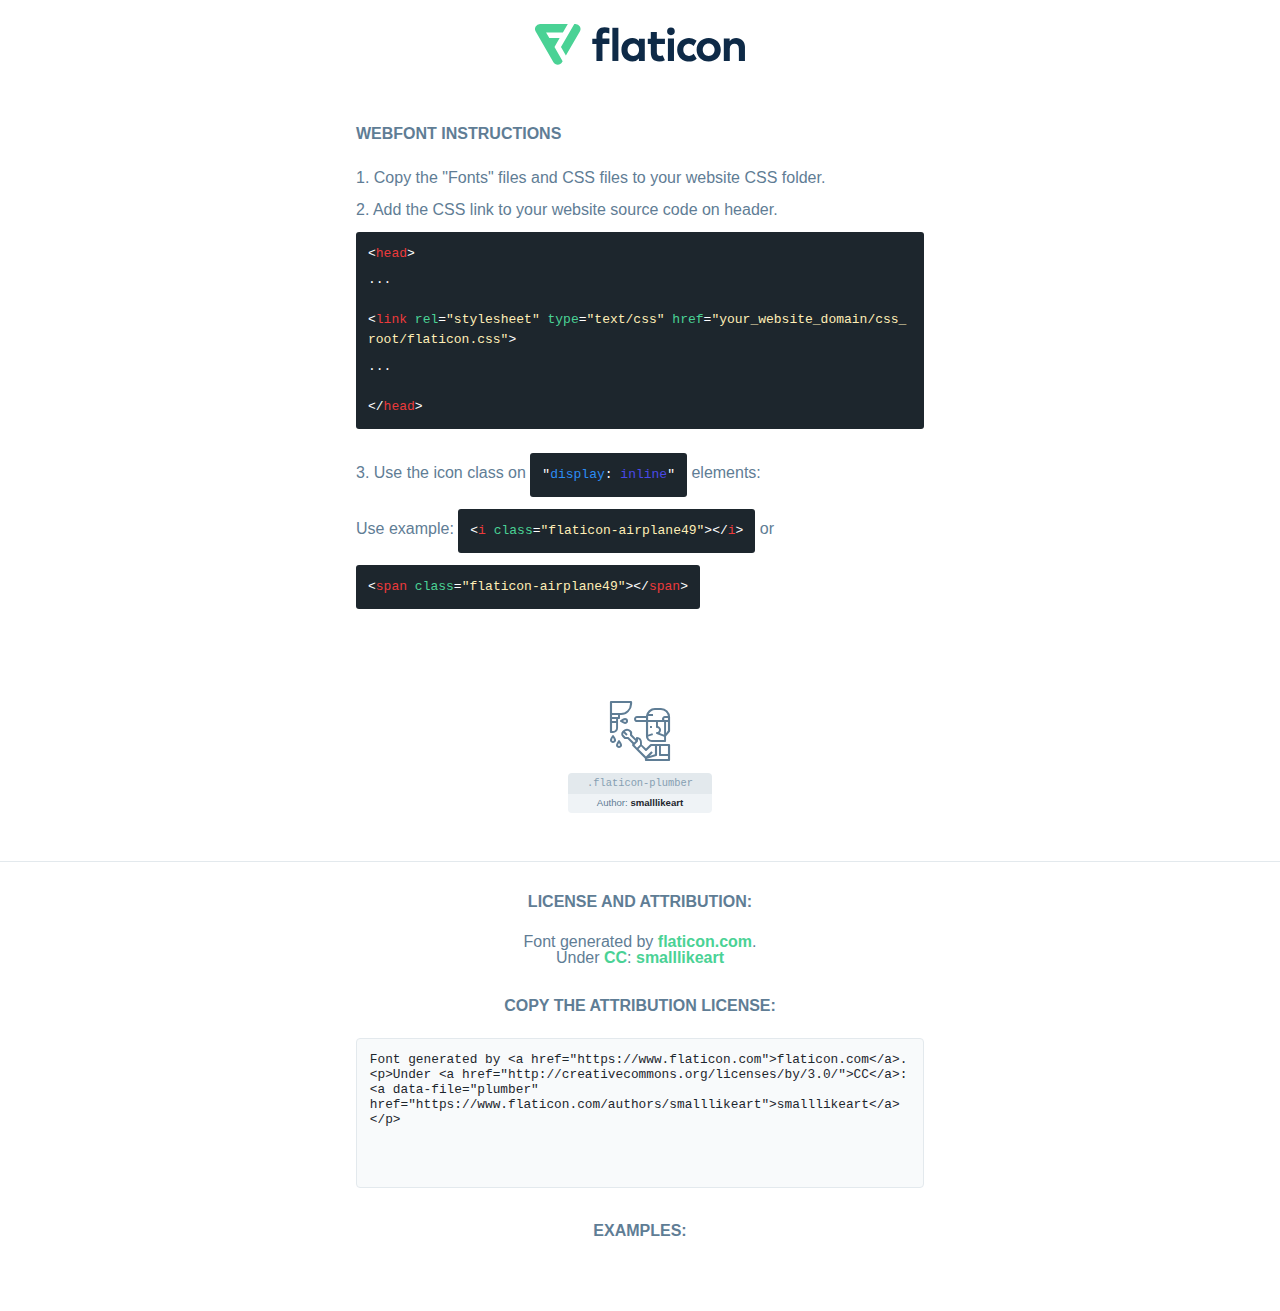
<file: font/flaticon.html>
<!DOCTYPE html>
<html lang="en">
<head>
    <title>Flaticon Webfont</title>
    <link rel="stylesheet" type="text/css" href="flaticon.css"/>
    <meta charset="UTF-8">
    <style>
        html, body, div, span, applet, object, iframe,
        h1, h2, h3, h4, h5, h6, p, blockquote, pre,
        a, abbr, acronym, address, big, cite, code,
        del, dfn, em, img, ins, kbd, q, s, samp,
        small, strike, strong, sub, sup, tt, var,
        b, u, i, center,
        dl, dt, dd, ol, ul, li,
        fieldset, form, label, legend,
        table, caption, tbody, tfoot, thead, tr, th, td,
        article, aside, canvas, details, embed,
        figure, figcaption, footer, header, hgroup,
        menu, nav, output, ruby, section, summary,
        time, mark, audio, video {
            margin: 0;
            padding: 0;
            border: 0;
            font-size: 100%;
            font: inherit;
            vertical-align: baseline;
        }

        /* HTML5 display-role reset for older browsers */
        article, aside, details, figcaption, figure,
        footer, header, hgroup, menu, nav, section {
            display: block;
        }

        body {
            line-height: 1;
        }

        ol, ul {
            list-style: none;
        }

        blockquote, q {
            quotes: none;
        }

        blockquote:before, blockquote:after,
        q:before, q:after {
            content: '';
            content: none;
        }

        table {
            border-collapse: collapse;
            border-spacing: 0;
        }

        body {
            font-family: Helvetica, Arial, sans-serif;
            font-size: 16px;
            color: #5f7d95;
        }

        a {
            color: #4AD295;
            font-weight: bold;
            text-decoration: none;
        }

        * {
            -moz-box-sizing: border-box;
            -webkit-box-sizing: border-box;
            box-sizing: border-box;
            margin: 0;
            padding: 0;
        }

        [class^="flaticon-"]:before, [class*=" flaticon-"]:before, [class^="flaticon-"]:after, [class*=" flaticon-"]:after {
            font-family: Flaticon;
            font-size: 30px;
            font-style: normal;
            margin-left: 20px;
            color: #333;
        }

        .wrapper {
            max-width: 600px;
            margin: auto;
            padding: 0 1em;
        }

        .title {
            margin-bottom: 24px;
            text-transform: uppercase;
            font-weight: bold;
        }

        header {
            text-align: center;
            padding: 24px;
        }

        header .logo {
            width: 210px;
            height: auto;
            border: none;
            display: inline-block;
        }

        header strong {
            font-size: 28px;
            font-weight: 500;
            vertical-align: middle;
        }

        .demo {
            margin: 2em auto;
            line-height: 1.25em;
        }

        .demo ul li {
            margin-bottom: 12px;
        }

        .demo ul li code {
            background-color: #1D262D;
            border-radius: 3px;
            padding: 12px;
            display: inline-block;
            color: #fff;
            font-family: Consolas, Monaco, Lucida Console, Liberation Mono, DejaVu Sans Mono, Bitstream Vera Sans Mono, Courier New, monospace;
            font-weight: lighter;
            margin-top: 12px;
            font-size: 13px;
            word-break: break-all;
        }

        .demo ul li code .red {
            color: #EC3A3B;
        }

        .demo ul li code .green {
            color: #4AD295;
        }

        .demo ul li code .yellow {
            color: #FFEEB6;
        }

        .demo ul li code .blue {
            color: #2C8CF4;
        }

        .demo ul li code .purple {
            color: #4949E7;
        }

        .demo ul li code .dots {
            margin-top: 0.5em;
            display: block;
        }

        #glyphs {
            border-bottom: 1px solid #E3E9ED;
            padding: 2em 0;
            text-align: center;
        }

        .glyph {
            display: inline-block;
            width: 9em;
            margin: 1em;
            text-align: center;
            vertical-align: top;
            background: #FFF;
        }

        .glyph .flaticon {
            padding: 10px;
            display: block;
            font-family: "Flaticon";
            font-size: 64px;
            line-height: 1;
        }

        .glyph .flaticon:before {
            font-size: 64px;
            color: #5f7d95;
            margin-left: 0;
        }

        .class-name {
            font-size: 0.65em;
            background-color: #E3E9ED;
            color: #869FB2;
            border-radius: 4px 4px 0 0;
            padding: 0.5em;
            font-family: Consolas, Monaco, Lucida Console, Liberation Mono, DejaVu Sans Mono, Bitstream Vera Sans Mono, Courier New, monospace;
        }

        .author-name {
            font-size: 0.6em;
            background-color: #EFF3F6;
            border-top: 0;
            border-radius: 0 0 4px 4px;
            padding: 0.5em;
        }

        .author-name a {
            color: #1D262D;
        }

        .class-name:last-child {
            font-size: 10px;
            color: #888;
        }

        .class-name:last-child a {
            font-size: 10px;
            color: #555;
        }

        .glyph > input {
            display: block;
            width: 100px;
            margin: 5px auto;
            text-align: center;
            font-size: 12px;
            cursor: text;
        }

        .glyph > input.icon-input {
            font-family: "Flaticon";
            font-size: 16px;
            margin-bottom: 10px;
        }

        .attribution .title {
            margin-top: 2em;
        }

        .attribution textarea {
            background-color: #F8FAFB;
            color: #1D262D;
            padding: 1em;
            border: none;
            box-shadow: none;
            border: 1px solid #E3E9ED;
            border-radius: 4px;
            resize: none;
            width: 100%;
            height: 150px;
            font-size: 0.8em;
            font-family: Consolas, Monaco, Lucida Console, Liberation Mono, DejaVu Sans Mono, Bitstream Vera Sans Mono, Courier New, monospace;
            -webkit-appearance: none;
        }

        .attribution textarea:hover {
            border-color: #CFD9E0;
        }

        .attribution textarea:focus {
            border-color: #4AD295;
        }

        .iconsuse {
            margin: 2em auto;
            text-align: center;
            max-width: 1200px;
        }

        .iconsuse:after {
            content: '';
            display: table;
            clear: both;
        }

        .iconsuse .image {
            float: left;
            width: 25%;
            padding: 0 1em;
        }

        .iconsuse .image p {
            margin-bottom: 1em;
        }

        .iconsuse .image span {
            display: block;
            font-size: 0.65em;
            background-color: #222;
            color: #fff;
            border-radius: 4px;
            padding: 0.5em;
            color: #FFFF99;
            margin-top: 1em;
            font-family: Consolas, Monaco, Lucida Console, Liberation Mono, DejaVu Sans Mono, Bitstream Vera Sans Mono, Courier New, monospace;
        }

        .flaticon:before {
            color: #5f7d95;
        }

        #footer {
            text-align: center;
            background-color: #1D262D;
            color: #869FB2;
            padding: 12px;
            font-size: 14px;
        }

        #footer a {
            font-weight: normal;
        }

        @media (max-width: 960px) {
            .iconsuse .image {
                width: 50%;
            }
        }

        .preview {
            width: 100px;
            display: inline-block;
            margin: 10px;
        }

        .preview .inner {
            display: inline-block;
            width: 100%;
            text-align: center;
            background: #f5f5f5;
            -webkit-border-radius: 3px 3px 0 0;
            -moz-border-radius: 3px 3px 0 0;
            border-radius: 3px 3px 0 0;
        }

        .preview .inner  {
            line-height: 85px;
            font-size: 40px;
            color: #333;
        }

        .label {
            display: inline-block;
            width: 100%;
            box-sizing: border-box;
            padding: 5px;
            font-size: 10px;
            font-family: Monaco, monospace;
            color: #666;
            white-space: nowrap;
            overflow: hidden;
            text-overflow: ellipsis;
            background: #ddd;
            -webkit-border-radius: 0 0 3px 3px;
            -moz-border-radius: 0 0 3px 3px;
            border-radius: 0 0 3px 3px;
            color: #666;
        }
    </style>
</head>
<body>
    <header>
        <a href="https://www.flaticon.com/" target="_blank" class="logo">
            <svg xmlns="http://www.w3.org/2000/svg" viewBox="0 0 394.3 76.5">
                <path d="M156.6,69.4H145.3V7.1h11.3Z" style="fill:#0e2a47"/>
                <path d="M206.2,69.4h-11V64.8a15.4,15.4,0,0,1-12.6,5.7c-11.6,0-20.3-9.5-20.3-22.1s8.8-22.1,20.3-22.1a15.4,15.4,0,0,1,12.6,5.8V27.5h11Zm-32.4-21c0,6.4,4.2,11.6,10.8,11.6s10.8-4.9,10.8-11.6-4.4-11.6-10.8-11.6S173.9,42,173.9,48.4Z"
                      style="fill:#0e2a47"/>
                <path d="M262.5,13.7a7.2,7.2,0,0,1-14.4,0,7.2,7.2,0,1,1,14.4,0ZM261,69.4H249.6v-42H261Z"
                      style="fill:#0e2a47"/>
                <path id="_Trazado_" data-name="&lt;Trazado&gt;"
                      d="M139.6,17.8a16.6,16.6,0,0,0-8-1.4c-3.2.4-4.9,2-4.9,5.9v5.1h13V37.5h-13v32H115.4v-32h-7.8v-10h7.8V22.2c0-9.9,5.2-16.3,15-16.3a23.4,23.4,0,0,1,9.3,1.8Z"
                      style="fill:#0e2a47"/>
                <path d="M235.1,60c-3.5,0-6.3-1.9-6.3-7.1V37.5H244v-10H228.8V15H217.5V27.5h-5.7v10h5.7V53.7c0,10.9,5.3,16.8,15.7,16.8A22.9,22.9,0,0,0,244,68l-4.3-9.1A12.3,12.3,0,0,1,235.1,60Z"
                      style="fill:#0e2a47"/>
                <path d="M348.9,48.4c0,12.6-9.7,22.1-22.7,22.1s-22.7-9.4-22.7-22.1,9.6-22.1,22.7-22.1S348.9,35.8,348.9,48.4Zm-33.9,0c0,6.8,4.8,11.6,11.1,11.6s11.2-4.8,11.2-11.6-4.8-11.6-11.2-11.6S315.1,41.6,315.1,48.4Z"
                      style="fill:#0e2a47"/>
                <path d="M394.3,42.7V69.4H382.9V46.3c0-6.1-3-9.4-8.2-9.4s-8.9,3.2-8.9,9.5v23H354.6v-42h11v4.9c3-4.5,7.6-6.1,12.3-6.1C387.5,26.3,394.3,33,394.3,42.7Z"
                      style="fill:#0e2a47"/>
                <path d="M298,55.7h0a12.4,12.4,0,0,1-8.2,4.2h-.9l-1.8-.2a10,10,0,0,1-7.4-5.6,13.2,13.2,0,0,1-1.2-5.8,13,13,0,0,1,1.3-5.9,10.1,10.1,0,0,1,7.5-5.5h2.4a11.7,11.7,0,0,1,8.3,4.2l5.5-9.6a19.9,19.9,0,0,0-8.1-4.3,23.4,23.4,0,0,0-6.1-.8,25.2,25.2,0,0,0-7.5,1.1,20.9,20.9,0,0,0-8,4.6,21.9,21.9,0,0,0-6.8,16.4,21.9,21.9,0,0,0,6.7,16.3,20.9,20.9,0,0,0,8,4.6,25.2,25.2,0,0,0,7.7,1.2,23.6,23.6,0,0,0,6.2-.8,20,20,0,0,0,8.1-4.4Z"
                      style="fill:#0e2a47"/>
                <path d="M46.3,26.5H26.9L20.8,16H52.4L61.6,0H9.4A9.3,9.3,0,0,0,1.3,4.7a9.3,9.3,0,0,0,0,9.4L34.6,71.8a9.4,9.4,0,0,0,16.2,0l1.1-1.9L36.6,43.3Z"
                      style="fill:#4ad295"/>
                <path d="M84.2,4.7A9.3,9.3,0,0,0,76.1,0H73.8l-25,43.3,9.2,16L84.2,14A9.3,9.3,0,0,0,84.2,4.7Z"
                      style="fill:#4ad295"/>
            </svg>
        </a>
    </header>
    <section class="demo wrapper">

        <p class="title">Webfont Instructions</p>

        <ul>
            <li>
                <span class="num">1. </span>Copy the "Fonts" files and CSS files to your website CSS folder.
            </li>
            <li>
                <span class="num">2. </span>Add the CSS link to your website source code on header.
                <code class="big">
                    &lt;<span class="red">head</span>&gt;
                    <br/><span class="dots">...</span>
                    <br/>&lt;<span class="red">link</span> <span class="green">rel</span>=<span
                        class="yellow">"stylesheet"</span> <span class="green">type</span>=<span
                        class="yellow">"text/css"</span> <span class="green">href</span>=<span class="yellow">"your_website_domain/css_root/flaticon.css"</span>&gt;
                    <br/><span class="dots">...</span>
                    <br/>&lt;/<span class="red">head</span>&gt;
                </code>
            </li>

            <li>
                <p>
                    <span class="num">3. </span>Use the icon class on <code>"<span class="blue">display</span>:<span
                        class="purple"> inline</span>"</code> elements:
                    <br/>
                    Use example: <code>&lt;<span class="red">i</span> <span class="green">class</span>=<span class="yellow">&quot;flaticon-airplane49&quot;</span>&gt;&lt;/<span
                        class="red">i</span>&gt;</code> or <code>&lt;<span class="red">span</span> <span
                        class="green">class</span>=<span class="yellow">&quot;flaticon-airplane49&quot;</span>&gt;&lt;/<span
                        class="red">span</span>&gt;</code>
            </li>
        </ul>

    </section>
    <section id="glyphs">
            <div class="glyph">
                <i class="flaticon flaticon-plumber"></i>
                <div class="class-name">.flaticon-plumber</div>
                <div class="author-name">Author: <a data-file="plumber" href="https://www.flaticon.com/authors/smalllikeart">smalllikeart</a> </div>
            </div>

    </section>

    <section class="attribution wrapper"   style="text-align:center;">

        <div class="title">License and attribution:</div><div class="attrDiv">Font generated by <a href="https://www.flaticon.com">flaticon.com</a>. <div><p>Under <a href="http://creativecommons.org/licenses/by/3.0/">CC</a>: <a data-file="plumber" href="https://www.flaticon.com/authors/smalllikeart">smalllikeart</a></p>  </div>
        </div>
        <div class="title">Copy the Attribution License:</div>

        <textarea onclick="this.focus();this.select();">Font generated by &lt;a href=&quot;https://www.flaticon.com&quot;&gt;flaticon.com&lt;/a&gt;. <p>Under <a href="http://creativecommons.org/licenses/by/3.0/">CC</a>: <a data-file="plumber" href="https://www.flaticon.com/authors/smalllikeart">smalllikeart</a></p> 
        </textarea>

    </section>

    <section class="iconsuse">

        <div class="title">Examples:</div>
            <div class="image">
                <p>
                    <i class="flaticon flaticon
</file>
<file: font/flaticon.css>
@font-face {
    font-family: "flaticon";
    src: url("./flaticon.ttf?9d85de00c88a087f25331d3199825ce4") format("truetype"),
url("./flaticon.woff?9d85de00c88a087f25331d3199825ce4") format("woff"),
url("./flaticon.woff2?9d85de00c88a087f25331d3199825ce4") format("woff2"),
url("./flaticon.eot?9d85de00c88a087f25331d3199825ce4#iefix") format("embedded-opentype"),
url("./flaticon.svg?9d85de00c88a087f25331d3199825ce4#flaticon") format("svg");
}

i[class^="flaticon-"]:before, i[class*=" flaticon-"]:before {
    font-family: flaticon !important;
    font-style: normal;
    font-weight: normal !important;
    font-variant: normal;
    text-transform: none;
    line-height: 1;
    -webkit-font-smoothing: antialiased;
    -moz-osx-font-smoothing: grayscale;
}

.flaticon-plumber:before {
    content: "\f101";
}
</file>
